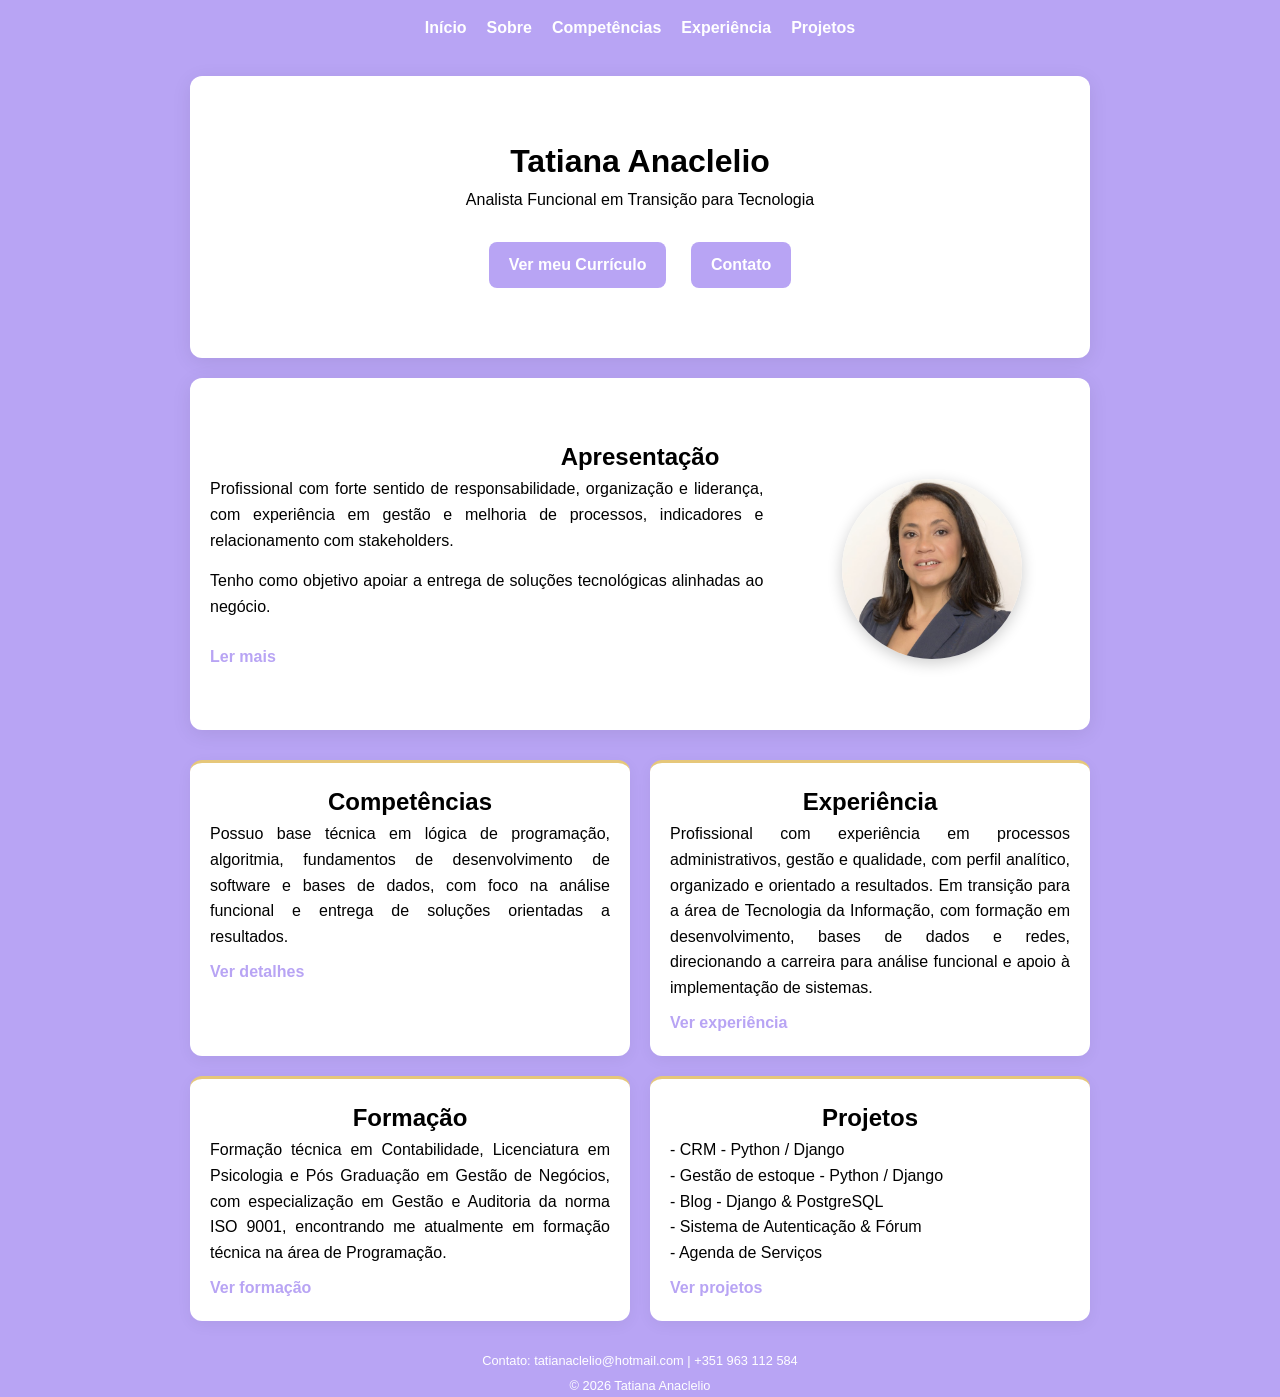
<file: index.html>
<!DOCTYPE html>
<html lang="pt">
<head>
  <meta charset="UTF-8">
  <meta name="viewport" content="width=device-width, initial-scale=1.0">
  <title>Portfólio - Tatiana</title>
  <link rel="stylesheet" href="style.css">
</head>
<body>

<header>
  <nav>
    <ul>
      <li><a href="#home">Início</a></li>
      <li><a href="portifolio_sobre_mim.html">Sobre</a></li>
      <li><a href="portifolio_competencias.html">Competências</a></li>
      <li><a href="portifolio_experiencia.html">Experiência</a></li>
      <li><a href="portifolio_projetos.html">Projetos</a></li>
</ul>
  </nav>
</header>

<section id="home">
  <h1>Tatiana Anaclelio</h1>
  <p style="text-align:center;">Analista Funcional em Transição para Tecnologia</p>

  <div class="buttons">
    <a href= "tatiana_anaclelio.pdf" class="btn btn-primary" target="_blank">
      Ver meu Currículo
    </a>
    <a href="mailto:tatianaclelio@hotmail.com" class="btn btn-secondary">
      Contato
    </a>
  </div>
</section>

<section id="sobre">
  <h2>Apresentação</h2>

  <div class="sobre-container">
    
    <div class="sobre-texto">
      <p>
        Profissional com forte sentido de responsabilidade, organização e liderança, 
        com experiência em gestão e melhoria de processos, indicadores e relacionamento 
        com stakeholders.
      </p>

      <p>
        Tenho como objetivo apoiar a entrega de soluções tecnológicas alinhadas ao negócio.
      </p>

      <a href="portifolio_sobre_mim.html" class="btn-link">Ler mais</a>
    </div>

    <div class="sobre-foto">
      <img src="sua-foto.jpg" alt="Foto de Tatiana">
    </div>

  </div>
</section>

<div class="grid">

  <div class="grid-item">
    <h2>Competências</h2>
      <p>
        Possuo base técnica em lógica de programação, algoritmia, fundamentos de desenvolvimento 
        de software e bases de dados, com foco na análise funcional e entrega de soluções 
        orientadas a resultados.
      </p>
      <a href="portifolio_competencias.html" class="btn-link">Ver detalhes</a>
    </div>

 
  <div class="grid-item">
    <h2>Experiência</h2>
    <p>
      Profissional com experiência em processos administrativos, gestão e qualidade, com 
      perfil analítico, organizado e orientado a resultados. Em transição para a área de 
      Tecnologia da Informação, com formação em desenvolvimento, bases de dados e redes, 
      direcionando a carreira para análise funcional e apoio à implementação de sistemas.
    </p>
    <a href="portifolio_experiencia.html" class="btn-link">Ver experiência</a>
  </div>

  <div class="grid-item">
    <h2>Formação</h2>
    <p>
      Formação técnica em Contabilidade, Licenciatura em Psicologia e Pós Graduação em  Gestão 
      de Negócios, com especialização em Gestão e Auditoria da norma ISO 9001, encontrando me 
      atualmente em formação técnica na área de Programação.
    </p>
    <a href="formacao.html" class="btn-link">Ver formação</a>
  </div>

  <div class="grid-item">
    <h2>Projetos</h2>
    <p>- CRM - Python / Django</p>
    <p>- Gestão de estoque - Python / Django</p>
    <p>- Blog - Django & PostgreSQL</p>
    <p>- Sistema de Autenticação & Fórum</p>
    <p>- Agenda de Serviços</p>
    <a href="portifolio_projetos.html" class="btn-link">Ver projetos</a>
  </div>
</div>


<footer>
  <p>Contato: tatianaclelio@hotmail.com   |   +351 963 112 584</p>
  <p>© 2026 Tatiana Anaclelio</p>
</footer>


</body>
</html>
</file>
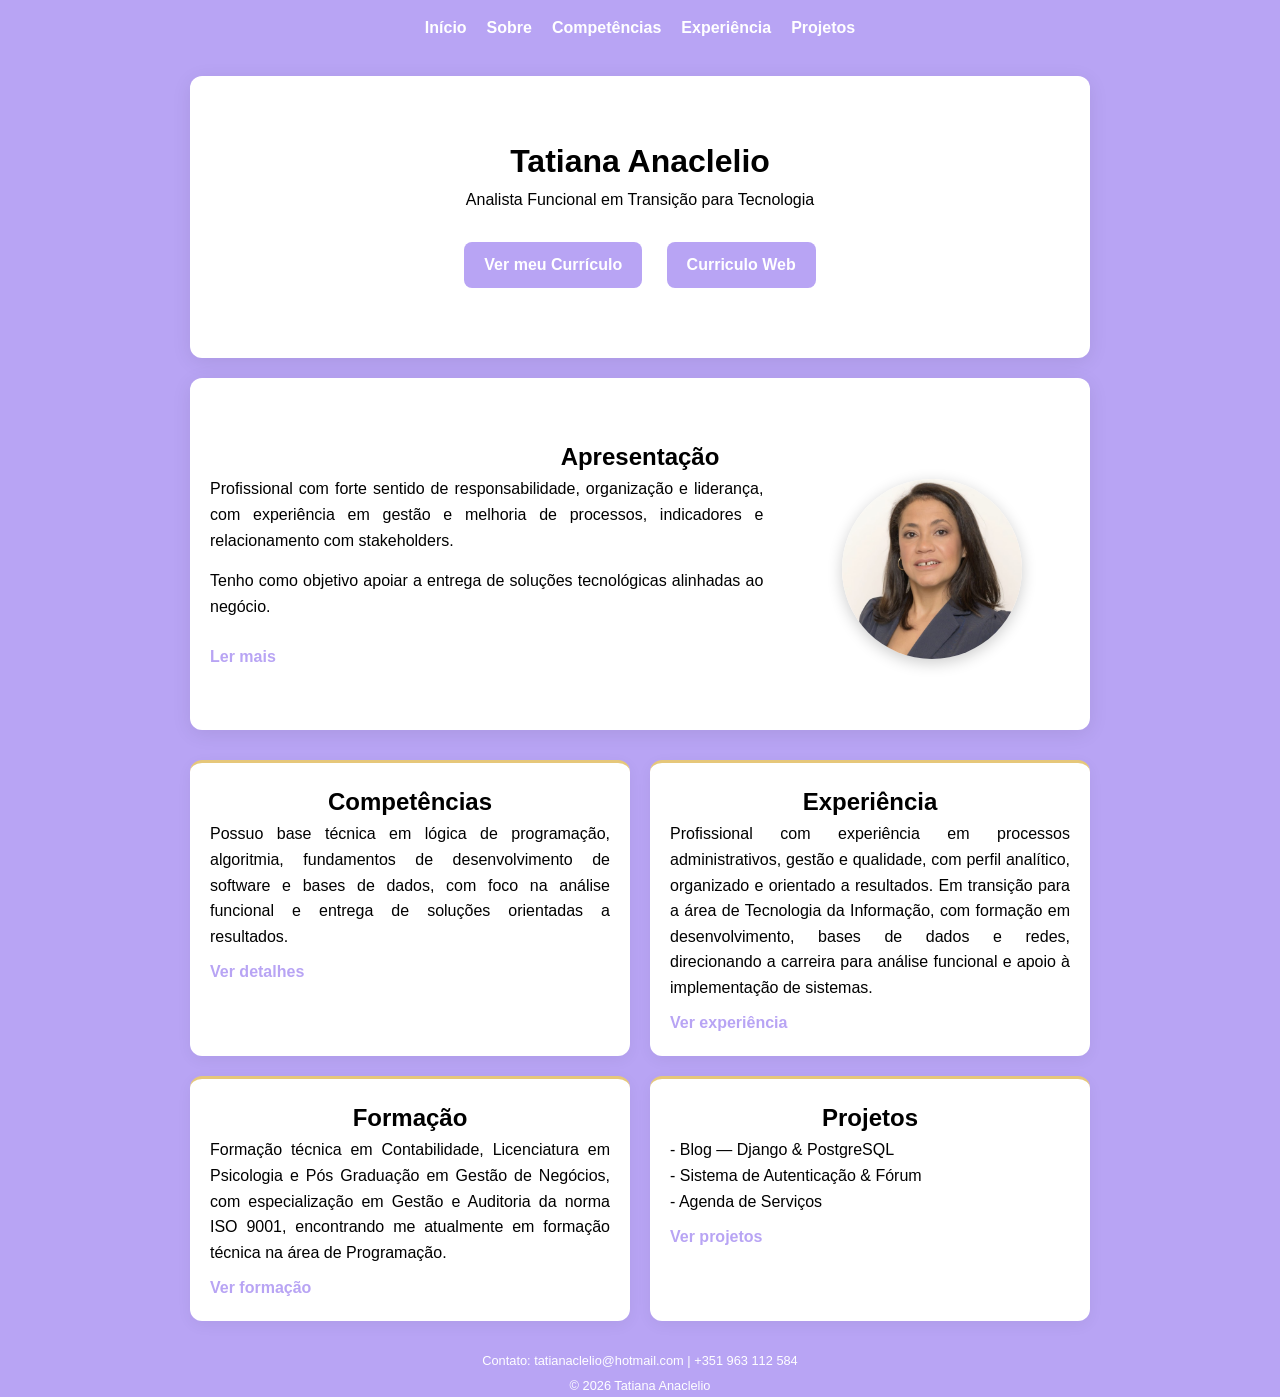
<file: portifolio.html>
<!DOCTYPE html>
<html lang="pt">
<head>
  <meta charset="UTF-8">
  <meta name="viewport" content="width=device-width, initial-scale=1.0">
  <title>Portfólio - Tatiana</title>
  <link rel="stylesheet" href="style.css">
</head>
<body>

<header>
  <nav>
    <ul>
      <li><a href="#home">Início</a></li>
      <li><a href="portifolio_sobre_mim.html">Sobre</a></li>
      <li><a href="portifolio_competencias.html">Competências</a></li>
      <li><a href="portifolio_experiencia.html">Experiência</a></li>
      <li><a href="portifolio_projetos.html">Projetos</a></li>
</ul>
  </nav>
</header>

<section id="home">
  <h1>Tatiana Anaclelio</h1>
  <p style="text-align:center;">Analista Funcional em Transição para Tecnologia</p>

  <div class="buttons">
    <a href= "tatiana_anaclelio.pdf" class="btn btn-primary" target="_blank">
      Ver meu Currículo
    </a>
    <a href="mailto:tatianaclelio@hotmail.com" class="btn btn-secondary">
      Curriculo Web
    </a>
  </div>
</section>

<section id="sobre">
  <h2>Apresentação</h2>

  <div class="sobre-container">
    
    <div class="sobre-texto">
      <p>
        Profissional com forte sentido de responsabilidade, organização e liderança, 
        com experiência em gestão e melhoria de processos, indicadores e relacionamento 
        com stakeholders.
      </p>

      <p>
        Tenho como objetivo apoiar a entrega de soluções tecnológicas alinhadas ao negócio.
      </p>

      <a href="portifolio_sobre_mim.html" class="btn-link">Ler mais</a>
    </div>

    <div class="sobre-foto">
      <img src="sua-foto.jpg" alt="Foto de Tatiana">
    </div>

  </div>
</section>

<div class="grid">

  <div class="grid-item">
    <h2>Competências</h2>
      <p>
        Possuo base técnica em lógica de programação, algoritmia, fundamentos de desenvolvimento 
        de software e bases de dados, com foco na análise funcional e entrega de soluções 
        orientadas a resultados.
      </p>
      <a href="portifolio_competencias.html" class="btn-link">Ver detalhes</a>
    </div>

 
  <div class="grid-item">
    <h2>Experiência</h2>
    <p>
      Profissional com experiência em processos administrativos, gestão e qualidade, com 
      perfil analítico, organizado e orientado a resultados. Em transição para a área de 
      Tecnologia da Informação, com formação em desenvolvimento, bases de dados e redes, 
      direcionando a carreira para análise funcional e apoio à implementação de sistemas.
    </p>
    <a href="portifolio_experiencia.html" class="btn-link">Ver experiência</a>
  </div>

  <div class="grid-item">
    <h2>Formação</h2>
    <p>
      Formação técnica em Contabilidade, Licenciatura em Psicologia e Pós Graduação em  Gestão 
      de Negócios, com especialização em Gestão e Auditoria da norma ISO 9001, encontrando me 
      atualmente em formação técnica na área de Programação.
    </p>
    <a href="formacao.html" class="btn-link">Ver formação</a>
  </div>

  <div class="grid-item">
    <h2>Projetos</h2>
    <p>- Blog — Django & PostgreSQL</p>
    <p>- Sistema de Autenticação & Fórum</p>
    <p>- Agenda de Serviços</p>
    <a href="portifolio_projetos.html" class="btn-link">Ver projetos</a>
  </div>
</div>


<footer>
  <p>Contato: tatianaclelio@hotmail.com   |   +351 963 112 584</p>
  <p>© 2026 Tatiana Anaclelio</p>
</footer>


</body>
</html>
</file>
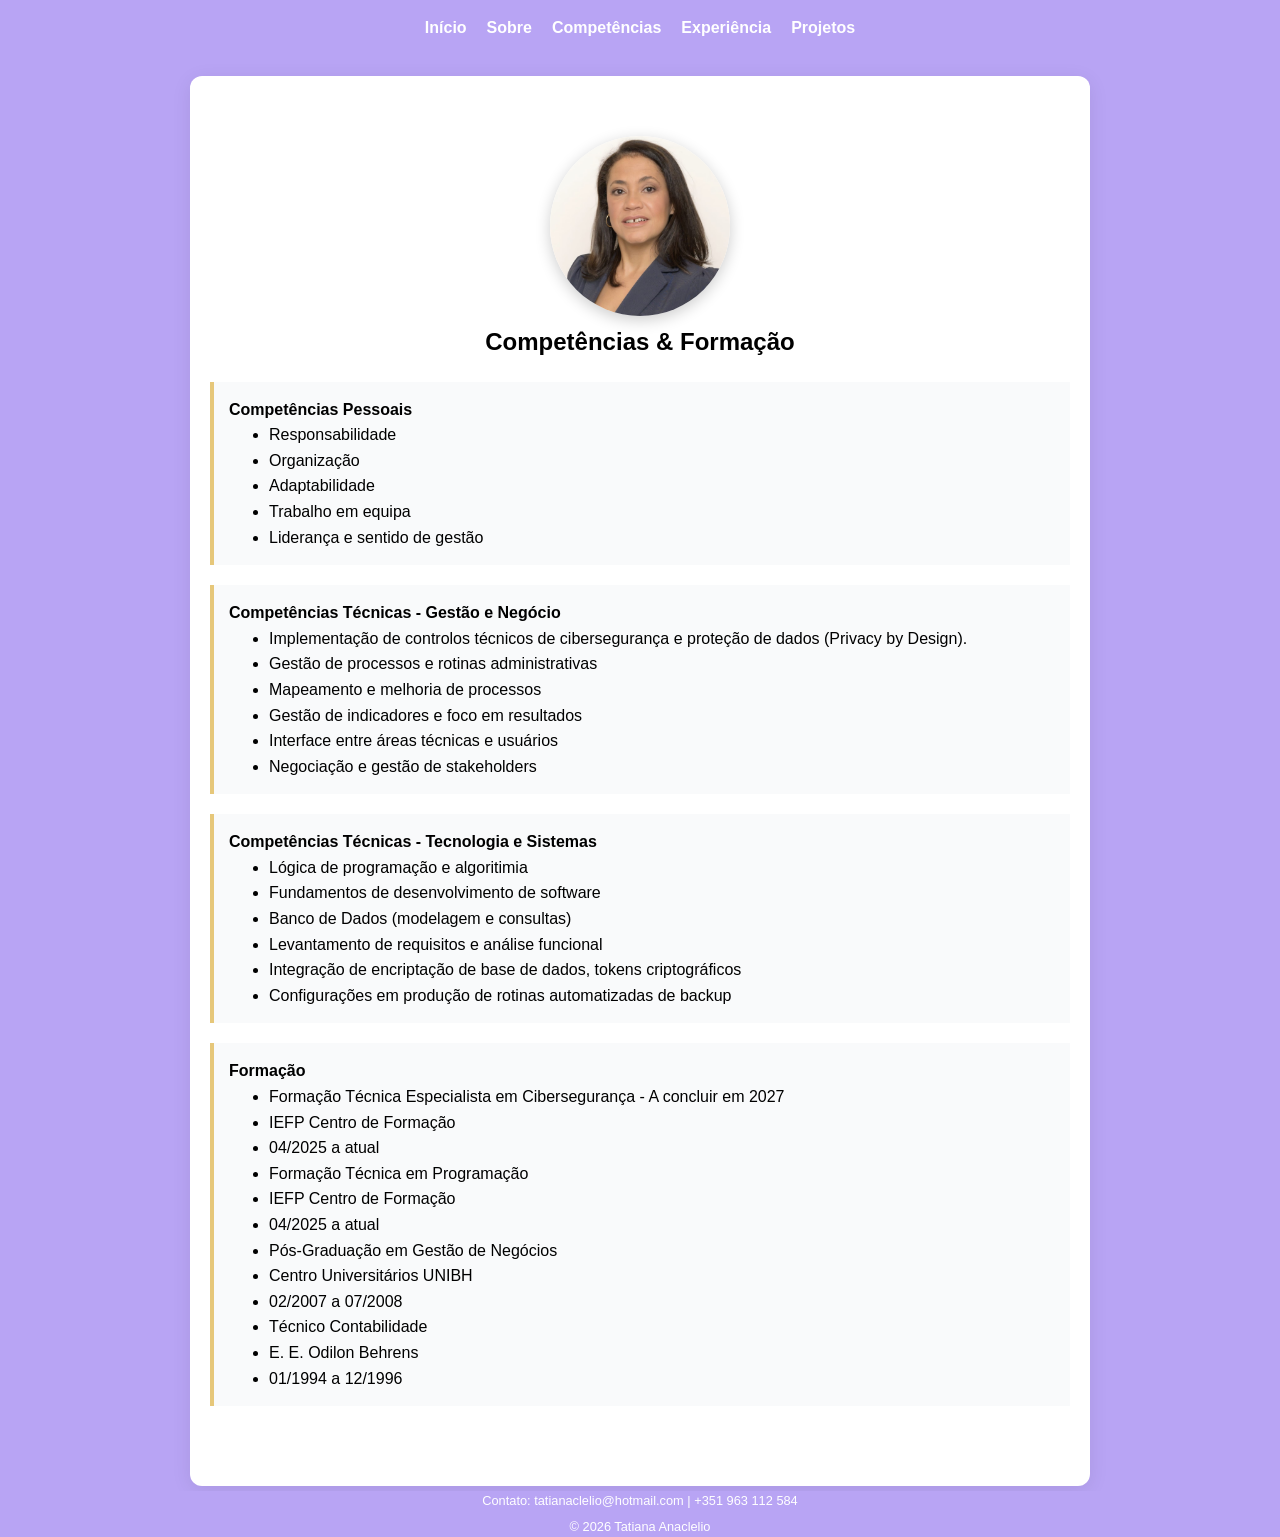
<file: portifolio_competencias.html>
<!DOCTYPE html>
<html lang="pt">
<head>
  <meta charset="UTF-8">
  <meta name="viewport" content="width=device-width, initial-scale=1.0">
  <title>Portfólio - Tatiana</title>
  <link rel="stylesheet" href="style.css">

</head>
<body>

<header>
  <nav>
    <ul>
      <li><a href="index.html">Início</a></li>
      <li><a href="portifolio_sobre_mim.html">Sobre</a></li>
      <li><a href="competencias">Competências</a></li>
      <li><a href="portifolio_experiencia.html">Experiência</a></li>
      <li><a href="portifolio_projetos.html">Projetos</a></li>
    </ul>
  </nav>
</header>

<section id="competencias">

<div class="sobre-foto">
  <img src="sua-foto.jpg" alt="Foto de Tatiana">
</div>

  <h2>Competências & Formação</h2>

  <div class="card">
    <h3>Competências Pessoais</h3>
    <ul>
      <li>Responsabilidade</li>
      <li>Organização</li>
      <li>Adaptabilidade</li>
      <li>Trabalho em equipa</li>
      <li>Liderança e sentido de gestão</li>
    </ul>
  </div>
  
  <div class="card">
    <h3>Competências Técnicas - Gestão e Negócio</h3>
    <ul>
      <li>Implementação de controlos técnicos de cibersegurança e proteção de dados (Privacy by Design).</li>
      <li>Gestão de processos e rotinas administrativas</li>
      <li>Mapeamento e melhoria de processos</li>
      <li>Gestão de indicadores e foco em resultados </li>
      <li>Interface entre áreas técnicas e usuários</li>
      <li>Negociação e gestão de stakeholders</li>
    </ul>
  </div>

 <div class="card">
    <h3>Competências Técnicas - Tecnologia e Sistemas</h3>
    <ul>
      <li>Lógica de programação e algoritimia</li>
      <li>Fundamentos de desenvolvimento de software</li>
      <li>Banco de Dados (modelagem e consultas) </li>
      <li>Levantamento de requisitos e análise funcional</li>
      <li>Integração de encriptação de base de dados, tokens criptográficos</li>
      <li>Configurações em produção de rotinas automatizadas de backup</li>
    </ul>
  </div>

  <div class="card">
    <h3>Formação</h3>

    <ul>
      <li>Formação Técnica Especialista em Cibersegurança - A concluir em 2027</li>
      <li>IEFP Centro de Formação</li>
      <li>04/2025 a atual</li>
    </ul>
    
    <ul>
      <li>Formação Técnica em Programação</li>
      <li>IEFP Centro de Formação</li>
      <li>04/2025 a atual</li>
    </ul>

    <ul>
      <li>Pós-Graduação em Gestão de Negócios</li>
      <li>Centro Universitários UNIBH </li>
      <li>02/2007 a 07/2008</li>
    </ul>

    <ul>

      <li>Técnico Contabilidade </li>
      <li>E. E. Odilon Behrens</li>
      <li>01/1994 a 12/1996</li>
    </ul>
  </div>

</section>


<footer>
  <p>Contato: tatianaclelio@hotmail.com   |   +351 963 112 584</p>
  <p>© 2026 Tatiana Anaclelio</p>
</footer>

</body>
</html>
</file>
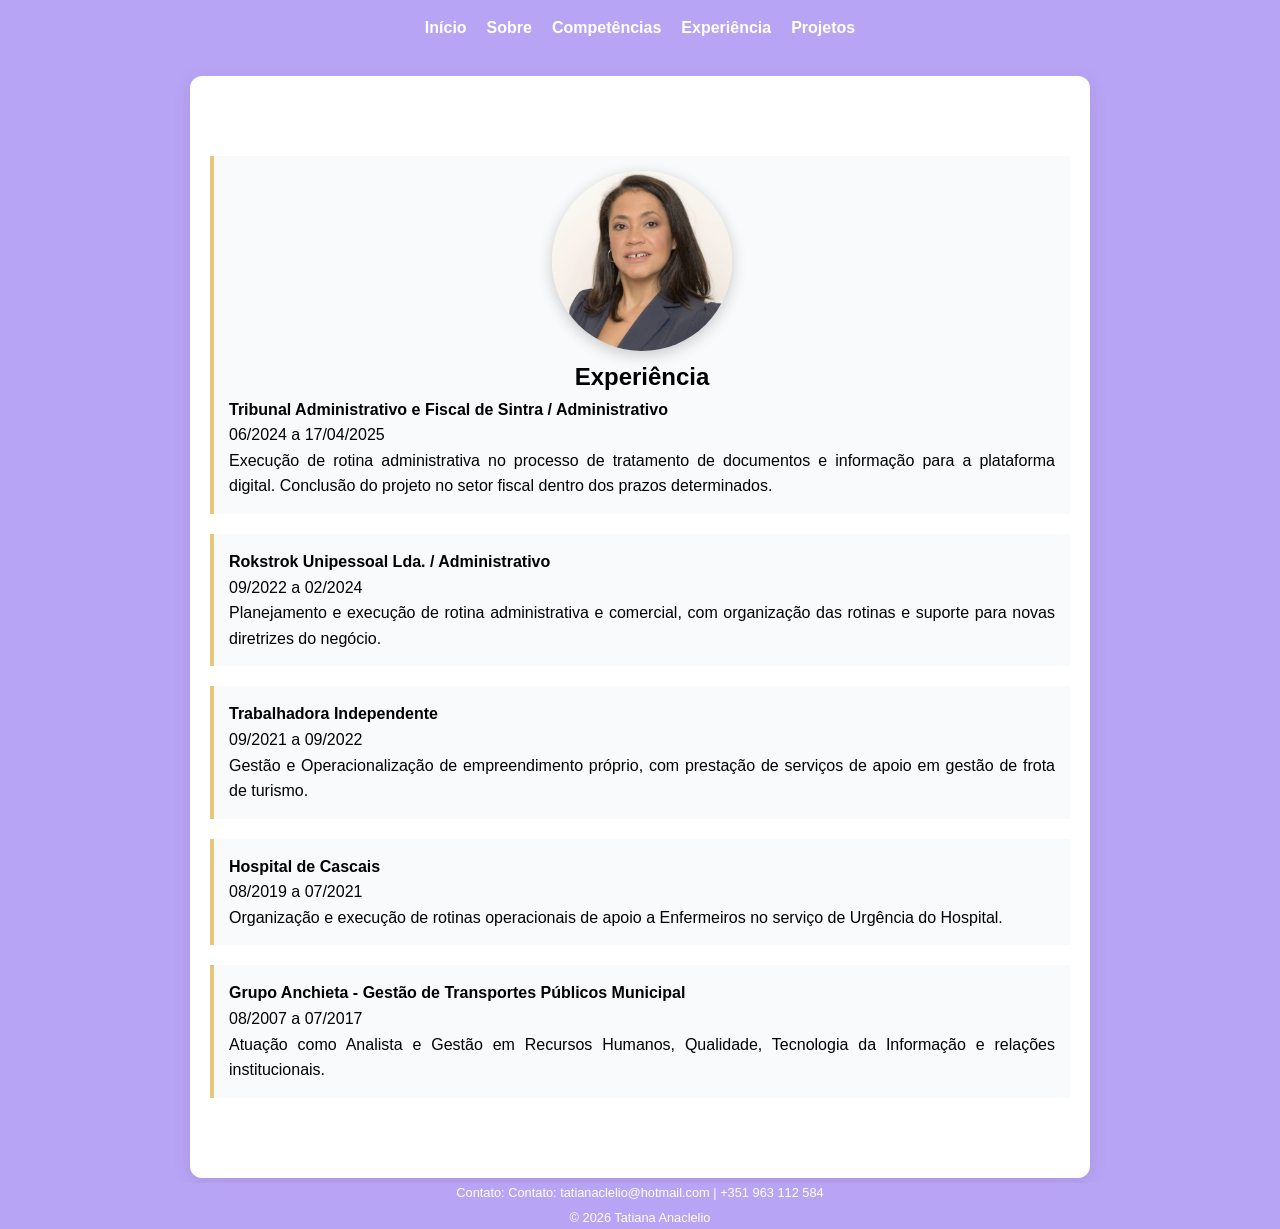
<file: portifolio_experiencia.html>
<!DOCTYPE html>
<html lang="pt">
<head>
  <meta charset="UTF-8">
  <meta name="viewport" content="width=device-width, initial-scale=1.0">
  <title>Experiência</title>
  <link rel="stylesheet" href="style.css">

</head>
<body>

<header>
  <nav>
    <ul>
       <li><a href="index.html">Início</a></li>
      <li><a href="portifolio_sobre_mim.html">Sobre</a></li>
      <li><a href="portifolio_competencias.html">Competências</a></li>
      <li><a href="portifolio_experiencia.html">Experiência</a></li>
      <li><a href="portifolio_projetos.html">Projetos</a></li>
    </ul>
  </nav>
</header>


<section id="experiencia">
 
  <div class="card">
  
    <div class="sobre-foto">
    <img src="sua-foto.jpg" alt="Foto de Tatiana">
  </div>
  
  <h2>Experiência</h2>
  
  <h3>Tribunal Administrativo e Fiscal de Sintra / Administrativo</h3>

<p>06/2024 a 17/04/2025</p>
<p>
  Execução de rotina administrativa no processo de tratamento de documentos e informação para a plataforma digital. Conclusão do projeto no setor fiscal dentro dos prazos determinados.
</p>
  
</div>

  <div class="card">
    <h3>Rokstrok Unipessoal Lda. / Administrativo</h3>
    <p>09/2022 a 02/2024</p>
   <p>
    Planejamento e execução de rotina administrativa e comercial, com organização das rotinas e suporte para novas diretrizes do negócio.
  </p> 
  </div>

  <div class="card">
    <h3>Trabalhadora Independente</h3>
    <p>09/2021 a 09/2022</p>
    <p>
      Gestão e Operacionalização de empreendimento próprio, com prestação de serviços de apoio em gestão de frota de turismo.
    </p>
  </div>

  <div class="card">
    <h3>Hospital de Cascais</h3>
    <p>08/2019 a 07/2021</p>
   <p>
    Organização e execução de rotinas operacionais de apoio a Enfermeiros no serviço de Urgência do Hospital.
   </p>
  </div>

  <div class="card">
    <h3>Grupo Anchieta - Gestão de Transportes Públicos Municipal </h3>
    <p>08/2007 a 07/2017</p>
    <p>
      Atuação como Analista  e Gestão em Recursos Humanos, Qualidade, Tecnologia da Informação e relações institucionais.
    </p>
  </div>
</section>

<footer>
  <p>Contato: Contato: tatianaclelio@hotmail.com   |   +351 963 112 584</p>
  <p>© 2026 Tatiana Anaclelio</p>
</footer>

</body>
</html>
</file>
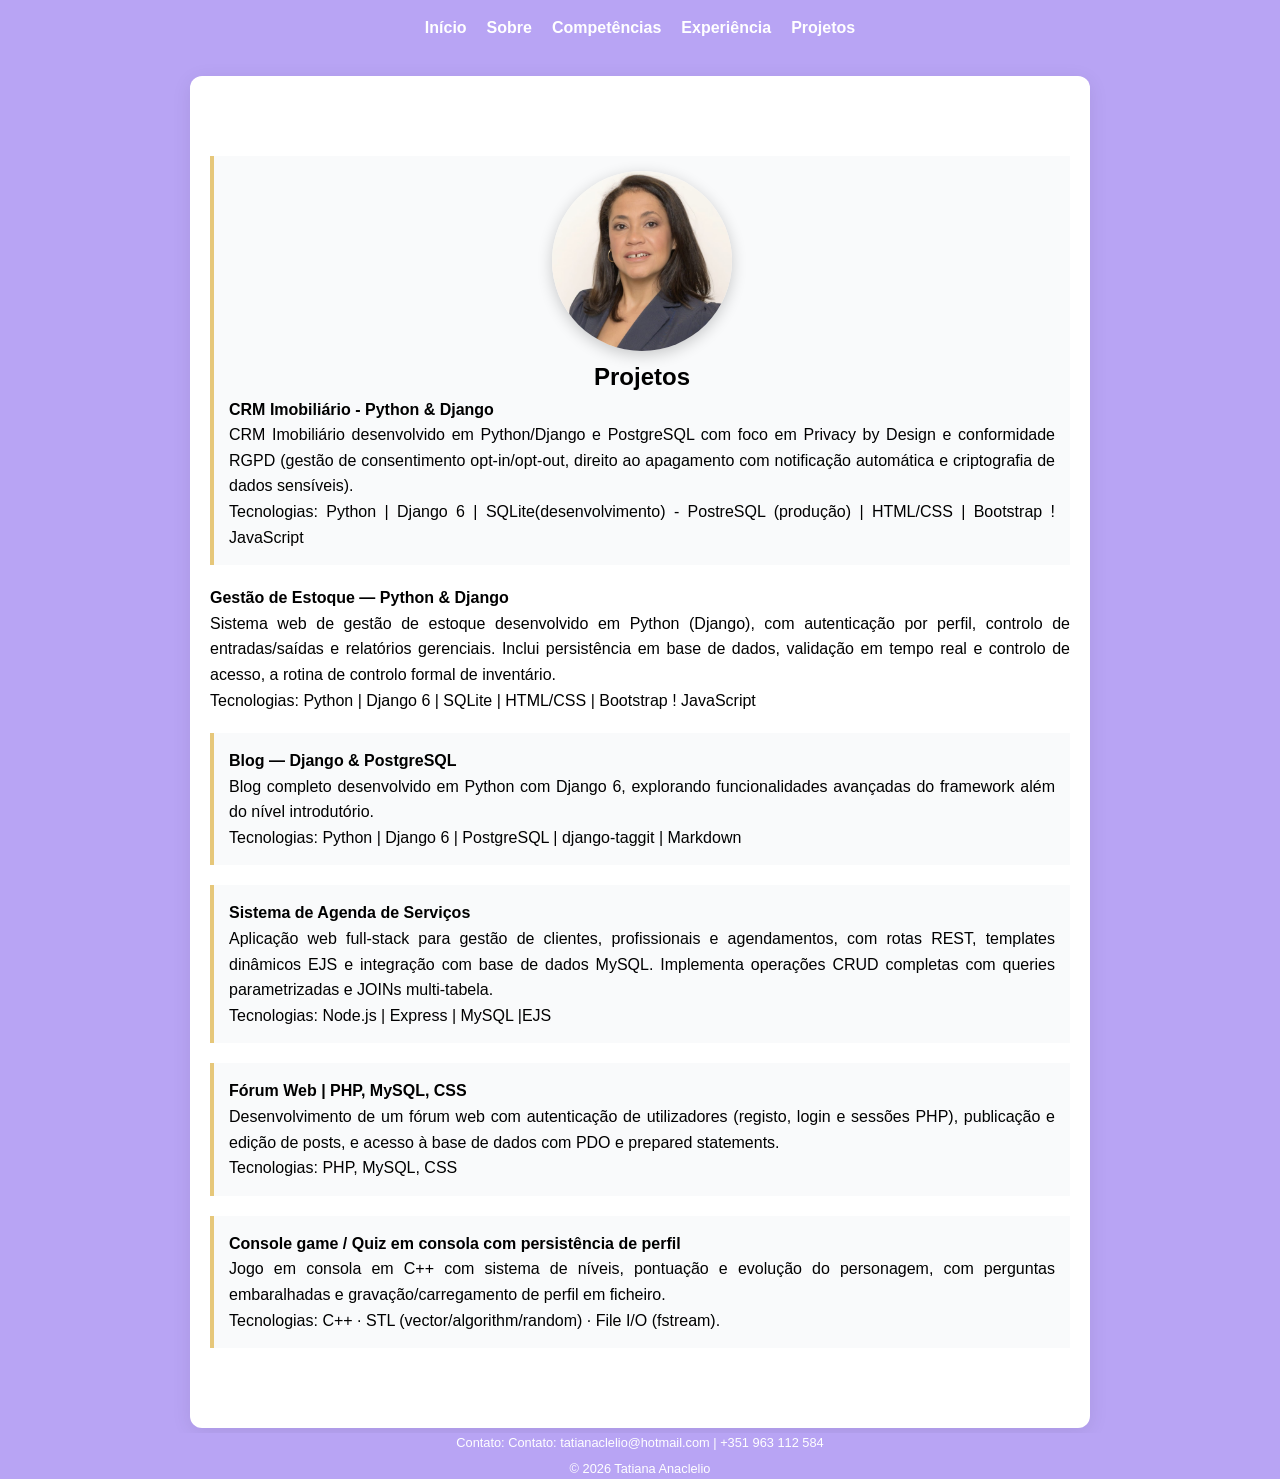
<file: portifolio_projetos.html>
<!DOCTYPE html>
<html lang="pt">
<head>
  <meta charset="UTF-8">
  <meta name="viewport" content="width=device-width, initial-scale=1.0">
  <title>Projetos</title>
  <link rel="stylesheet" href="style.css">

</head>
<body>

<header>
  <nav>
    <ul>
      <li><a href="index.html">Início</a></li>
      <li><a href="portifolio_sobre_mim.html">Sobre</a></li>
      <li><a href="portifolio_competencias.html">Competências</a></li>
      <li><a href="portifolio_experiencia.html">Experiência</a></li>
      <li><a href="portifolio_projetos.html">Projetos</a></li>    </ul>
  </nav>
</header>

<section id="projetos">
  
  <div class="card">

  <div class="sobre-foto">
    <img src="sua-foto.jpg" alt="Foto de Tatiana">
  </div>

  <h2>Projetos</h2>
  <h3>CRM Imobiliário - Python & Django</h3>
      <p>
        CRM Imobiliário desenvolvido em Python/Django e PostgreSQL com foco em Privacy by Design e conformidade RGPD (gestão de consentimento opt-in/opt-out, direito ao apagamento com notificação automática e criptografia de dados sensíveis).
      </p>
      <p><strong>Tecnologias:</strong> Python | Django 6 | SQLite(desenvolvimento) - PostreSQL (produção) | 
      HTML/CSS | Bootstrap ! JavaScript</p>
    </div>

    <h3>Gestão de Estoque — Python & Django</h3>
    <p>
      Sistema web de gestão de estoque desenvolvido em Python (Django), com autenticação por perfil, controlo de entradas/saídas e relatórios gerenciais. Inclui persistência em base de dados, validação em tempo real e controlo de acesso, a rotina de controlo formal de inventário.
    </p>
    <p><strong>Tecnologias:</strong> Python | Django 6 | SQLite | 
     HTML/CSS | Bootstrap ! JavaScript</p>
  </div>

  <div class="card">
    <h3>Blog — Django & PostgreSQL
    </h3>
    <p>
      Blog completo desenvolvido em Python com Django 6, explorando funcionalidades avançadas do framework além do nível introdutório.
    </p>
    <p>
      <strong>Tecnologias:</strong> Python | Django 6 | PostgreSQL | django-taggit | Markdown
    </p>
  </div>

  <div class="card">
    <h3>Sistema de Agenda de Serviços</h3>
    <p> 
      Aplicação web full-stack para gestão de clientes, profissionais e agendamentos, com rotas REST, templates dinâmicos EJS e integração com base de dados MySQL. Implementa operações CRUD completas com queries parametrizadas e JOINs multi-tabela.
    </p> 
    
    <p>
      <strong>Tecnologias:</strong>  Node.js | Express | MySQL |EJS
    </p>
  </div>

  <div class="card">
    <h3>Fórum Web | PHP, MySQL, CSS
    </h3>
    <p>
      Desenvolvimento de um fórum web com autenticação de utilizadores (registo, login e sessões PHP), publicação e edição de posts, e acesso à base de dados com PDO e prepared statements. 
    </p>
    <p>
      <strong>Tecnologias:</strong> PHP, MySQL, CSS
    </p>
  </div>
  
 

 <div class="card">
    <h3>Console game / Quiz em consola com persistência de perfil</h3>
    <p>
      Jogo em consola em C++ com sistema de níveis, pontuação e evolução do personagem, com perguntas embaralhadas e gravação/carregamento de perfil em ficheiro.
    </p>
    <p>
      <strong>Tecnologias:</strong> C++ · STL (vector/algorithm/random) · File I/O (fstream).
    </p>
  </div>
</section>

<footer>
  <p>Contato: Contato: tatianaclelio@hotmail.com   |   +351 963 112 584</p>
  <p>© 2026 Tatiana Anaclelio</p>
</footer>

</body>
</html>
</file>
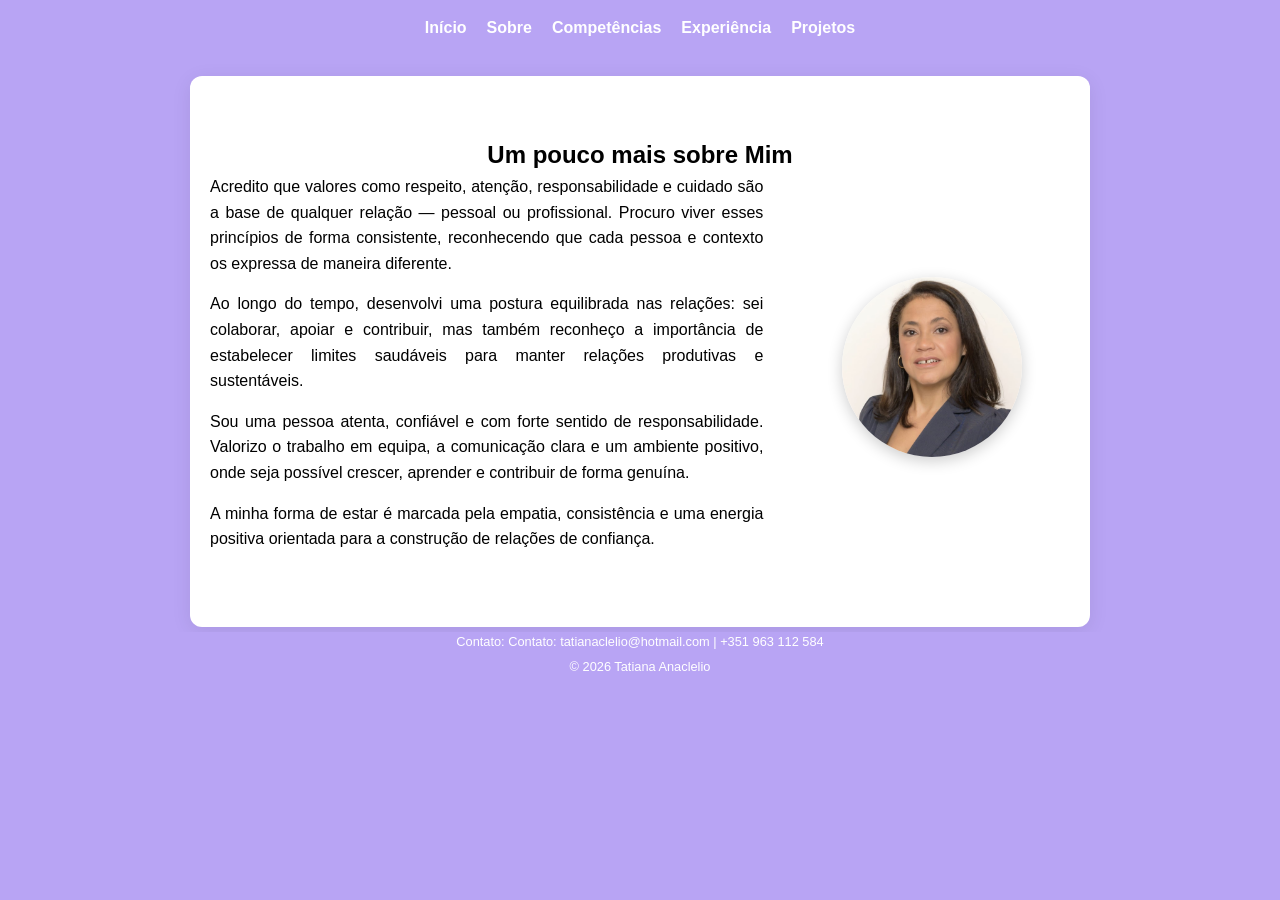
<file: portifolio_sobre_mim.html>
<!DOCTYPE html>
<html lang="pt">
<head>
  <meta charset="UTF-8">
  <meta name="viewport" content="width=device-width, initial-scale=1.0">
  <title>Sobre mim</title>
  <link rel="stylesheet" href="style.css">
</head>
<body>

<header>
  <nav>
    <ul>
      <li><a href="index.html">Início</a></li>
      <li><a href="portifolio_sobre_mim.html">Sobre</a></li>
      <li><a href="portifolio_competencias.html">Competências</a></li>
      <li><a href="portifolio_experiencia.html">Experiência</a></li>
      <li><a href="portifolio_projetos.html">Projetos</a></li>
    </ul>
  </nav>
</header>


<section id="sobre">
  <h2>Um pouco mais sobre Mim</h2>

  <div class="sobre-container">
    <div class="sobre-texto">
      <p>
        Acredito que valores como respeito, atenção, responsabilidade e cuidado são a base de qualquer relação — pessoal ou 
        profissional. Procuro viver esses princípios de forma consistente, reconhecendo que cada pessoa e contexto os expressa 
        de maneira diferente.
      </p>
      <p>
        Ao longo do tempo, desenvolvi uma postura equilibrada nas relações: sei colaborar, apoiar e contribuir, mas também 
        reconheço a importância de estabelecer limites saudáveis para manter relações produtivas e sustentáveis.
      </p>
      <p>
        Sou uma pessoa atenta, confiável e com forte sentido de responsabilidade. Valorizo o trabalho em equipa, a comunicação 
        clara e um ambiente positivo, onde seja possível crescer, aprender e contribuir de forma genuína.
      </p>
      <p>
        A minha forma de estar é marcada pela empatia, consistência e uma energia positiva orientada para a construção de 
        relações de confiança.
      </p>
    </div>

    <div class="sobre-foto">
      <img src="sua-foto.jpg" alt="Foto de Tatiana">
    </div>  
  </div>
</section>

<footer>
  <p>Contato: Contato: tatianaclelio@hotmail.com   |   +351 963 112 584</p>
  <p>© 2026 Tatiana Anaclelio</p>
</footer>

</body>
</html>
</file>
<file: style.css>
@charset "UTF-8";



:root {
  --primary: #b8a4f4; /* lilás lavanda suave */
  --secondary: #d8f3dc; /* verde erva-doce leve */
  --accent: #e6c77a; /* dourado suave */
  --background: #fdfcff;
  --text: #3f3f46;
  --card: #ffffff;
    }

*{
  margin: 0;
  padding: 10;
  font-size: 100%;
  border: none;
  font-weight:300;
  box-sizing: border-box;	
  font-family: 'Lato', sans-serif;
  outline: nome;
}

body {
  margin: 0;
  font-family: 'Segoe UI', Tahoma, Geneva, Verdana, sans-serif;
  background-color: var(--primary);
  line-height: 1.6;
  scroll-behavior: smooth;
}

header {
  background-color: var(--primary);
  padding: 15px;
  position: sticky;
  top: 0;
}

nav ul {
  list-style: none;
  display: flex;
  justify-content: center;
  gap: 20px;
  margin: 0;
  padding: 0;
}

nav a {
  color: white;
  text-decoration: none;
  font-weight: bold;
  transition: opacity 0.3s;
}
nav a:hover {
  opacity: 0.7;
}

.grid {
  display: grid;
  grid-template-columns: repeat(2, 1fr);
  gap: 20px;
  max-width: 900px;
  margin: 30px auto;
}

.grid-item {
  background: var(--card);
  padding: 20px;
  border-radius: 12px;
  box-shadow: 0 4px 15px rgba(0,0,0,0.05);
  border-top: 3px solid var(--accent);
  transition: all 0.3s;
}

section {
  padding: 60px 20px;
  max-width: 900px;
  margin: auto;
  background: var(--card);
  margin-top: 20px;
  border-radius: 12px;
  box-shadow: 0 4px 20px rgba(0,0,0,0.08);
  animation: fadeIn 0.8s ease;
}

h1 {
  text-align: center;
  font-size: 2em;
  font-weight: bold;
}

h2 {
  text-align: center;
  font-weight: bold;
  font-size: 1.5em;
}

h3 {
  text-align: justify;
  font-weight: bold;
}

p {
    text-align: justify;
}

.card {
  margin: 20px 0;
  padding: 15px;
  border-left: 4px solid var(--accent);
  background: #f9fafb;
  transition: transform 0.3s;
  text-align: justify;
}

.card:hover {
  transform: translateY(-5px);
}

/* BOTÕES */
.buttons {
  text-align: center;
  margin-top: 20px;
}

.btn {
  display: inline-block;
  margin: 10px;
  padding: 10px 20px;
  border-radius: 8px;
  text-decoration: none;
  font-weight: bold;
  transition: all 0.3s;
}

.btn-primary {
  background: var(--primary);
  color: white;
}

.btn-secondary {
  background: var(--primary);
  color: white;
}

.btn:hover {
  transform: scale(1.05);
  opacity: 0.9;
}

/* SOBRE COM FOTO */
.sobre-container {
  display: flex;
  gap: 30px;
  align-items: center;
  flex-wrap: wrap;
}

.sobre-texto {
  flex: 2;
}

.sobre-texto p {
  margin-bottom: 15px;
  line-height: 1.6;
}

.sobre-foto {
  flex: 1;
  text-align: center;
}

.sobre-foto img {
  width: 180px;
  height: 180px;
  object-fit: cover;
  border-radius: 50%;
  box-shadow: 0 4px 15px rgba(0,0,0,0.2);
  transition: transform 0.3s;
}

.sobre-foto img:hover {
  transform: scale(1.05);
}
.btn-link {
  display: inline-block;
  margin-top: 10px;
  text-decoration: none;
  color: var(--primary);
  font-weight: bold;
  transition: 0.3s;
}

.btn-link:hover {
  color: var(--accent);
}

footer p {
  text-align: center;
  position: sticky;
  font-size: 80%;
  margin-top: 5px;
  background: var(--primary);
  color: white;
}

@keyframes fadeIn {
  from { opacity: 0; transform: translateY(10px); }
  to { opacity: 1; transform: translateY(0); }
}

@media (max-width: 768px) {
.grid {
  grid-template-columns: 1fr;
}

.sobre-container {
  flex-direction: column;
  text-align: center;
}

.sobre-foto {
  margin-top: 20px;
}
}
</file>
